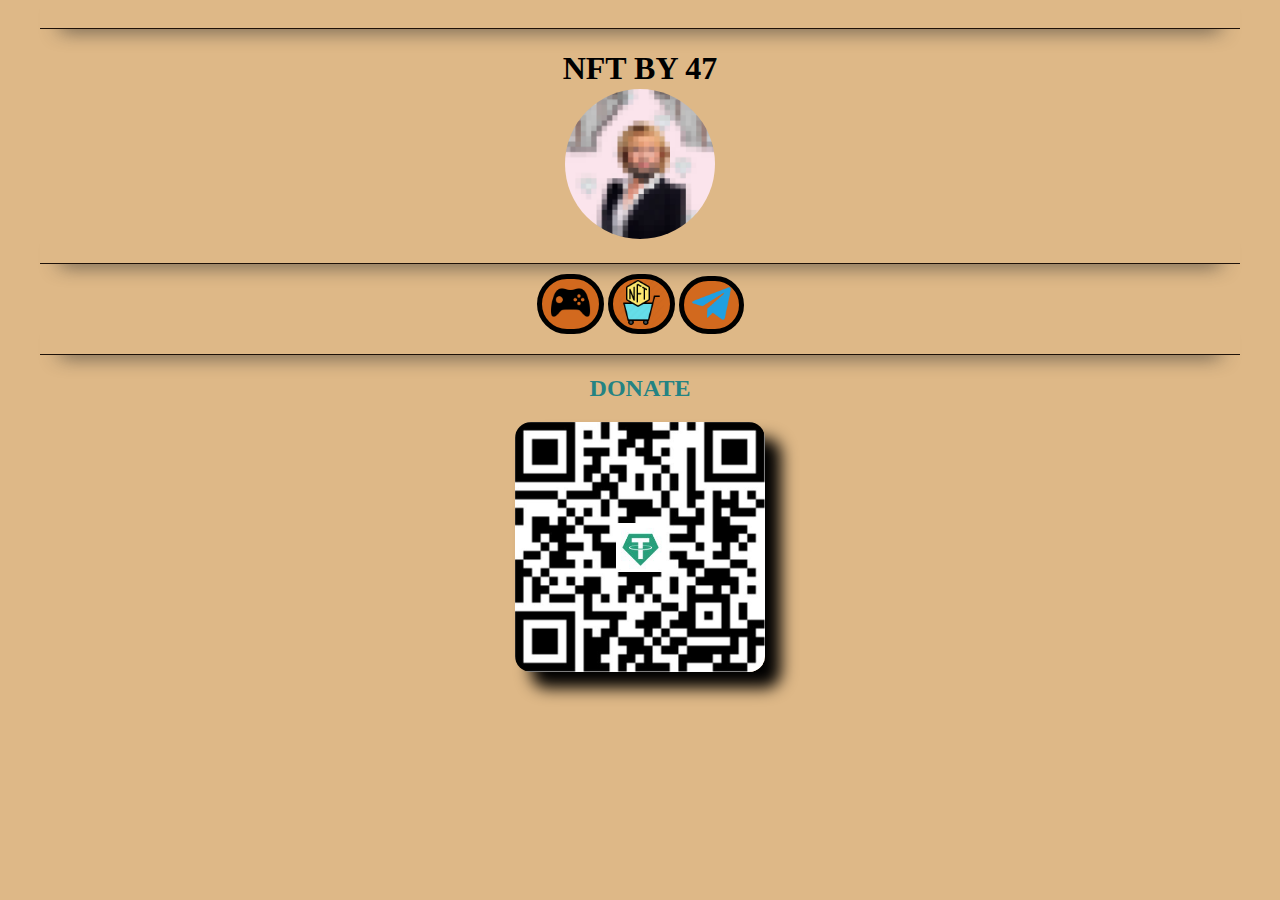
<file: index.html>
<!DOCTYPE html>
<html lang="en">
<head>
    <meta charset="UTF-8">
    <meta name="viewport" content="width=device-width, initial-scale=1.0">
    <title>NFT BY 47</title>
    <link rel="stylesheet" href="style.css">
</head>
<body class="boddy">
    <hr class="hrr">
    <center>
        <h1>NFT BY 47</h1>
        <img src="img/photo_2024-04-03 20.09.14.jpeg" width="150px" height="150px" class="img-first">
    </center>
    <hr class="hrr">
    <center>
        <button class="game"><a href="index copy.html" target="_blank"><img src="img/icon-game-controller-b-128.webp" height="45px" width="45px"></a></button>
        <button class="shop"><a href="NFT.html" target="_blank"><img src="img/9584488.png" height="45px" width="45px"></a></button>
        <button class="tg"><a href="https://t.me/+n9uT5VcE23QzM2M6" target="_blank"><img src="img/tg.webp" height="43px" width="43px"></a></button>
        
    </center>

    <hr class="hrr">
    <div class="Donate">
        <center>
            <h2 class="h22">
                DONATE
            </h2>
            <img src="img/donate.jpg" class="donate-qr">
            
        </center>
    </div>
</body>
</html>
</file>
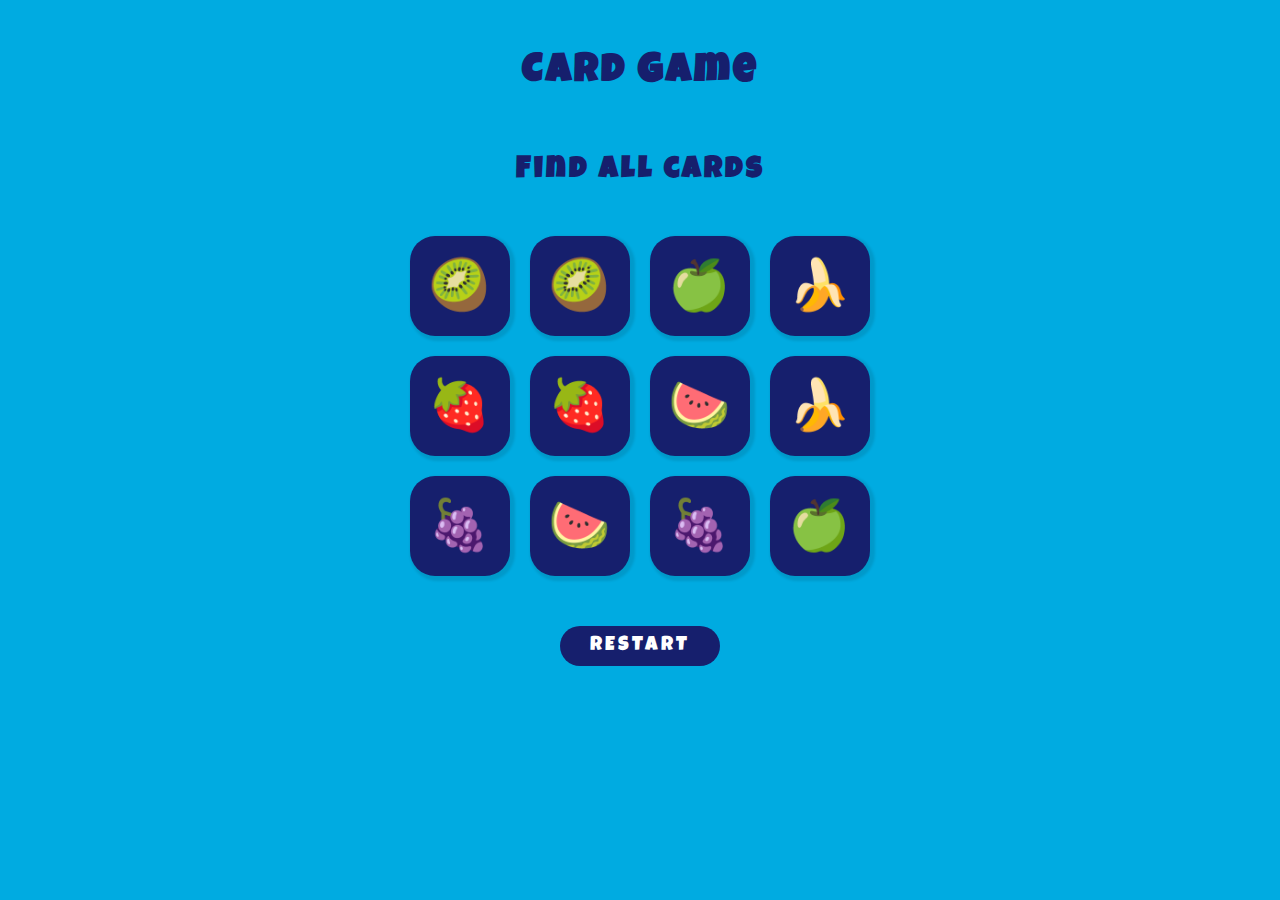
<file: index copy.html>
<!DOCTYPE html>
<html lang="en">
  <head>
    <meta charset="UTF-8" />
    <meta name="viewport" content="width=device-width, initial-scale=1.0" />
    <title>NFTBY47</title>
    <link rel="stylesheet" href="styles.css" />
  </head>
  <body>
    <h2 class="heading">Card Game</h2>
    <h3 class="description">Find all cards</h3>
    <div id="game-board"></div>
    <h2 id="victory-message"></h2>
    <button type="button" id="new-game-button">Restart</button>

    <script src="script.js"></script>
  </body>
</html>
</file>
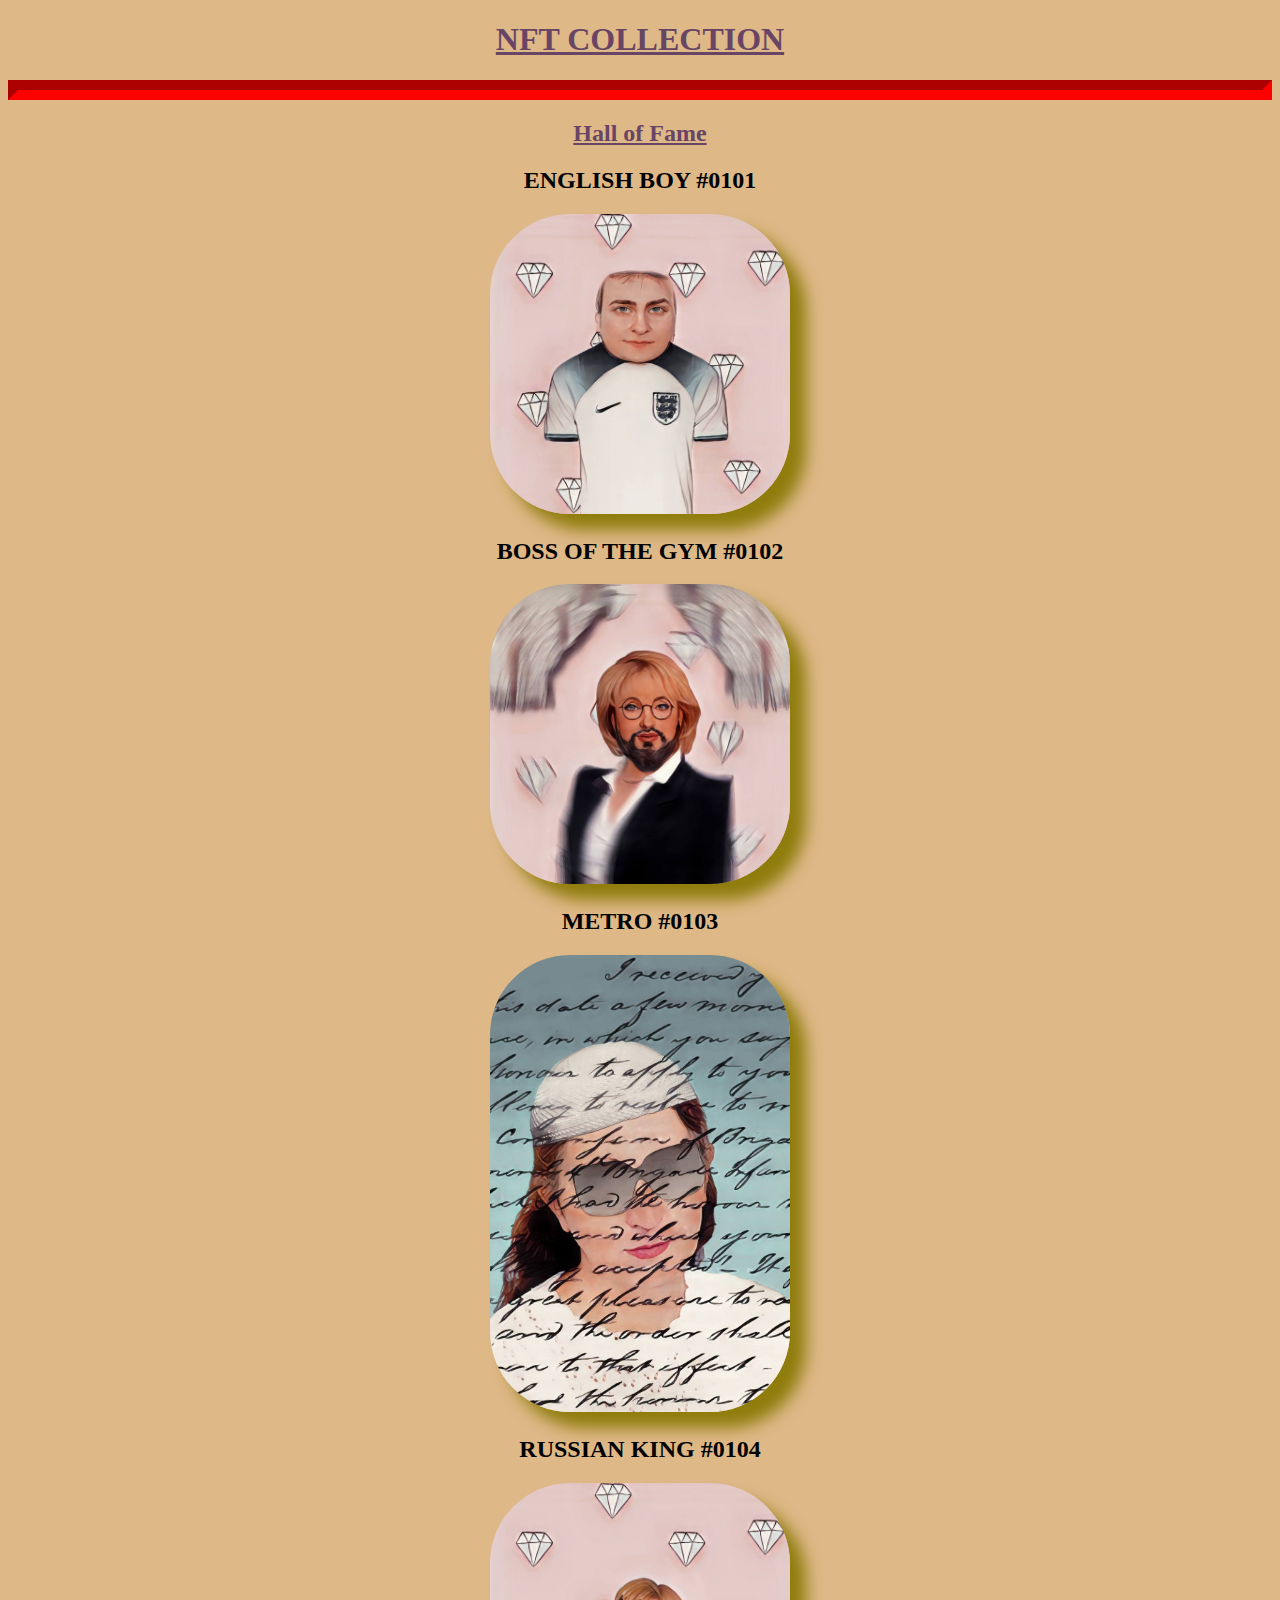
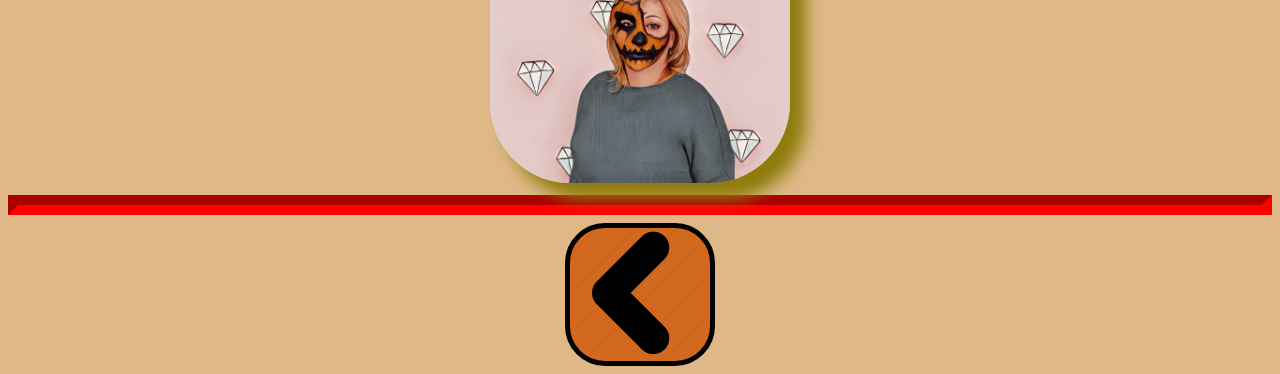
<file: NFT.html>
<!DOCTYPE html>
<html lang="en">
<head>
    <meta charset="UTF-8">
    <meta name="viewport" content="width=device-width, initial-scale=1.0">
    <title>NFT-SHOP</title>
    <link rel="stylesheet" href="style.css">
</head>
<body class="boddy">
    <center>
        <h1 class="nft-name">
            NFT COLLECTION
        </h1>
    </center>
    <hr style="border-width: 10px; border-color: 
	red;"> 
    <div class="english">
        <center>
            <h2 class="nft-name">Hall of Fame</h2>
        </center>   
        
        <div class="english">
            <h2>ENGLISH BOY #0101</h2>
            <img src="img/englishhhhh.jpeg" class="english-img">
        
        </div>
        
	
    <div class="english">
        <h2>BOSS OF THE GYM #0102</h2>
        <img src="img/director.jpeg" class="english-img" >
    </div>
    
    
    <div>

    </div>


    <div class="english">
        <h2>METRO #0103</h2>
        <img src="img/drowhear.jpeg" class="english-img" >
    </div>
   
    <div>



        <div class="english">
            <h2>RUSSIAN KING #0104</h2>
            <img src="img/russian.jpeg" class="english-img" >
        </div>
        <hr style="border-width: 10px; border-color: 
        red;">
        <div>
    <button class="tg"><a href="index.html"><img src="img/back.webp" ></a></button>
</body> 
</html>
</file>
<file: style.css>
.boddy {
    background-color: burlywood;
}

.img-first {
  border-radius: 15em 15em 15em; 
  margin-top: -20px; 
}

.game {
    background-color:chocolate;
    
    border-radius: 3em 3em 3em;
    border: 5px solid;
    
}

.hrr {
    margin: -30px auto 10px;
	padding: 0;
	height: 50px;
	border: none;
	border-bottom: 1px solid #1f1209;
	box-shadow: 0 20px 20px -20px #333;
	width: 95%;
    
}

.shop{
    background-color:chocolate;
    
    border-radius: 3em 3em 3em;
    border: 5px solid;
}

.h22 {
    color:rgb(36, 131, 131);
    text-transform: uppercase;
}

.donate-qr {
    width: 250px;
    box-shadow: 1em 1em 1em black;
    border-radius: 1em 1em 1em;
}

.tg {
    background-color:chocolate;
    
    border-radius: 3em 3em 3em;
    border: 5px solid;
}

.nft-name {
    color: rgb(104, 69, 101);
    text-decoration:  underline; 
}

.english-img {
    width: 300px;
    border-radius: 5em 5em 5em;
    box-shadow: 1em 1em 1em rgb(143, 124, 12);
}

.english {
    text-align: center;
    text-decoration: double;
    
}
</file>
<file: styles.css>
@import url("https://fonts.googleapis.com/css2?family=Luckiest+Guy&display=swap");

html {
  --primary-color: #161f6d;
  --secondary-color: #00abe1;
}

html,
body {
  margin: 0;
}

body {
  font-size: 20px;
  display: flex;
  align-items: center;
  flex-direction: column;
  font-family: "Luckiest Guy", cursive;
  padding-top: 1em;
  padding-bottom: 1em;
  background-color: var(--secondary-color);
  color: var(--primary-color);
  letter-spacing: 0.15em;
}

.heading {
  font-size: 2em;
}

.description {
  font-size: 1.5em;
}

#game-board {
  display: grid;
  grid-template-columns: repeat(4, 1fr);
  gap: 1em;
  margin-top: 1em;
}

#new-game-button {
  border: none;
  border-radius: 5px;
  padding: 0.5em;
  background: var(--primary-color);
  cursor: pointer;
  color: white;
  text-transform: uppercase;
  transition: opacity 0.2s ease-in-out;
  padding: 0.5em 1.5em;
  border-radius: 1.5em;
  font-size: 1em;
  font-family: inherit;
  letter-spacing: inherit;
}

#new-game-button:hover {
  opacity: 0.8;
}

.card {
  width: 5em;
  height: 5em;
  perspective: 50em;
  cursor: pointer;
}

.card-inner {
  width: 100%;
  height: 100%;
  position: relative;
  transform-style: preserve-3d;
  transition: transform 0.5s;
}

.card.visible .card-inner {
  transform: rotateY(180deg);
}

.card-front,
.card-back {
  width: 100%;
  height: 100%;
  position: absolute;
  backface-visibility: hidden;
  display: flex;
  justify-content: center;
  align-items: center;
  background-color: var(--primary-color);
  border-radius: 0.5em;
  box-shadow: 0.05em 0.05em 0.05em 0.05em rgba(0, 0, 0, 0.1);
  font-size: 2.5em;
  color: white;
}

.card-back {
  transform: rotateY(180deg);
}

@media (max-width: 768px) {
  #game-board {
    grid-template-columns: repeat(2, 1fr);
  }
}
</file>
